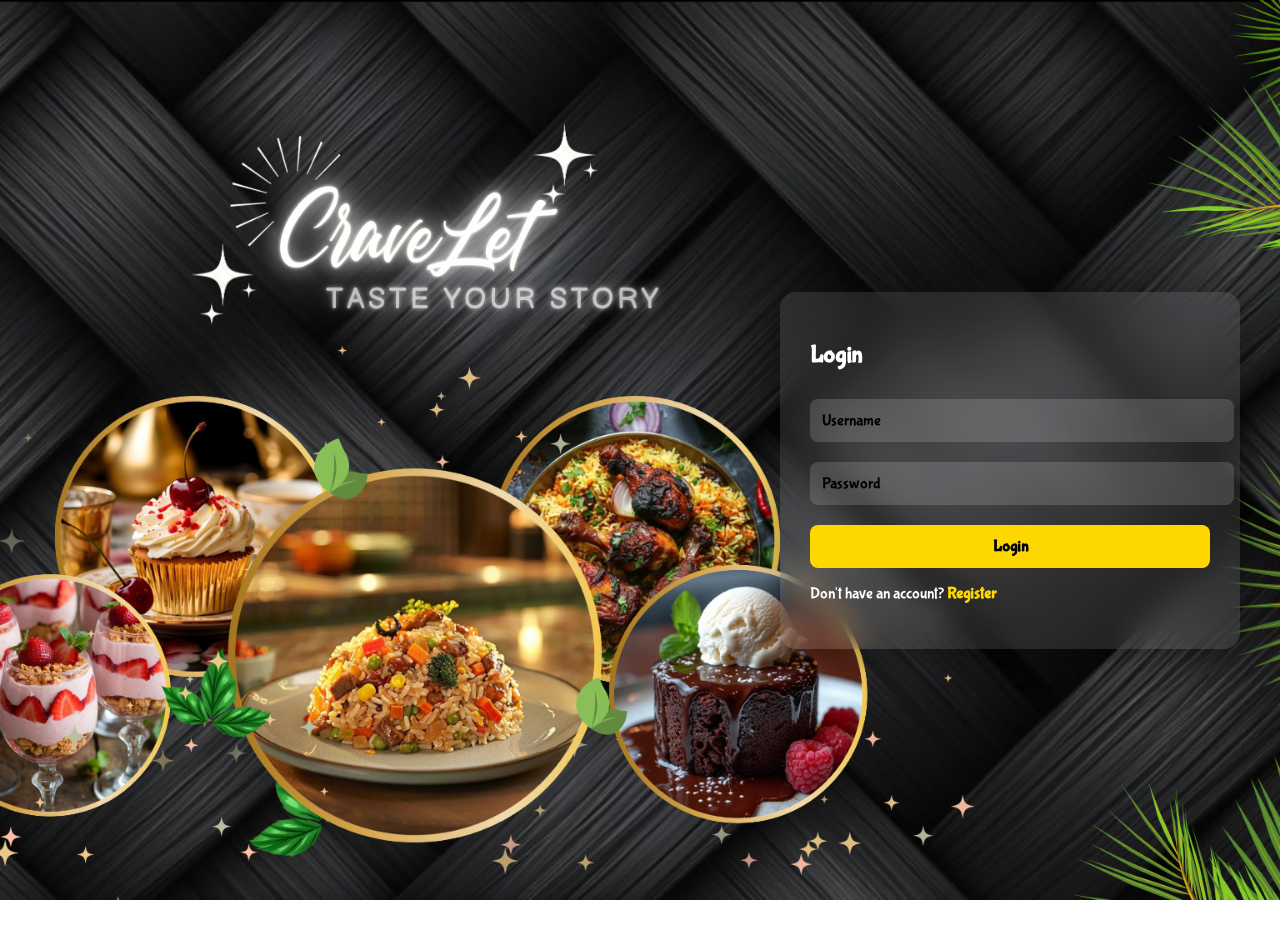
<file: index.html>
<!DOCTYPE html>
<html lang="en">
<head>
  <meta charset="UTF-8" />
  <meta name="viewport" content="width=device-width, initial-scale=1.0"/>
  <title>Recipe Collection</title>
  <!-- Bubblegum Sans font -->
  <link href="https://fonts.googleapis.com/css2?family=Bubblegum+Sans&display=swap" rel="stylesheet" />
  <link rel="stylesheet" href="styles.css" />
  <style>
    /* Make sure Bubblegum Sans applies to body and headings */
    body, h1, h2, h3, p, input, textarea, button {
      font-family: 'Bubblegum Sans', cursive;
    }
    /* Website name style */
    #site-name {
      text-align: center;
      margin: 40px 0 20px 0;
      font-size: 3rem;
      color: rgb(226, 204, 5);
      text-shadow: 2px 2px 6px rgba(0,0,0,0.7);
    }
  </style>
</head>
<body class="landing-page">
  <div id="main-wrapper">

    <!-- Website Name -->
    <header>
      
    </header>

    <div id="login-container">
      <h2>Login</h2>
      <input type="text" id="username" placeholder="Username" />
      <input type="password" id="password" placeholder="Password" />
      <button onclick="login()">Login</button>
      <p>Don't have an account? <a href="#" onclick="showRegister()">Register</a></p>
    </div>

    <div id="register-container" style="display:none;">
      <h2>Register</h2>
      <input type="text" id="new-username" placeholder="Username" />
      <input type="password" id="new-password" placeholder="Password" />
      <button onclick="register()">Register</button>
    </div>

    <div id="recipe-container" style="display:none;">
      <h1>Personal Recipe Collection</h1>
      <button onclick="logout()">Logout</button>
      <div>
        <input type="text" id="recipe-name" placeholder="Recipe Name" />
        <textarea id="recipe-details" placeholder="Recipe Details"></textarea>
        <button onclick="addRecipe()">Add Recipe</button>
      </div>
      <div id="recipe-list"></div>
    </div>
  </div>

  <script src="script.js"></script>
</body>
</html>
</file>
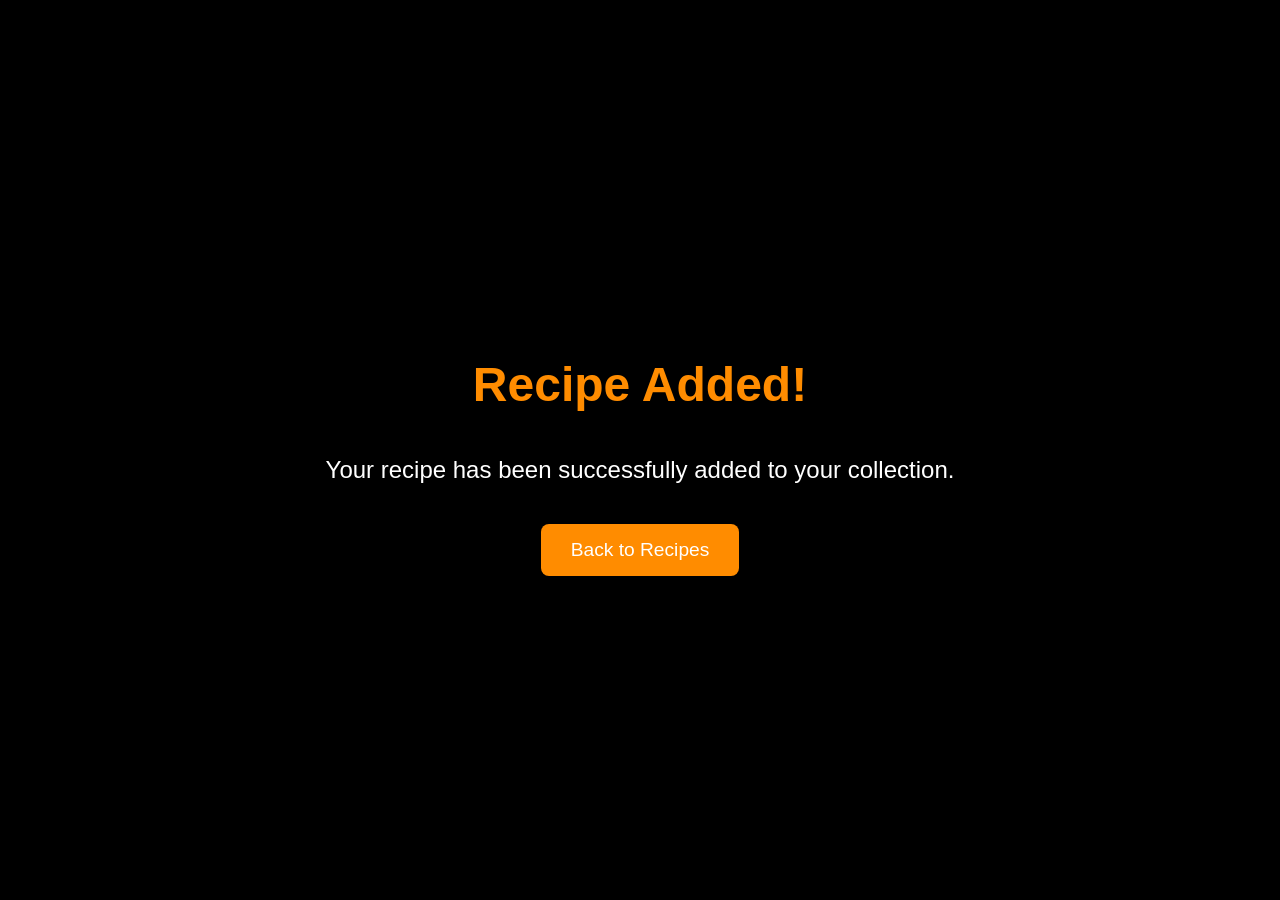
<file: confirmation.html>
<!DOCTYPE html>
<html lang="en">
<head>
    <meta charset="UTF-8">
    <meta name="viewport" content="width=device-width, initial-scale=1.0">
    <title>Recipe Added</title>
    <link rel="stylesheet" href="https://cdnjs.cloudflare.com/ajax/libs/font-awesome/6.7.2/css/all.min.css" />
    <style>
        body {
            background-color: black;
            color: white;
            font-family: sans-serif;
            display: flex;
            flex-direction: column;
            align-items: center;
            justify-content: center;
            height: 100vh;
            text-align: center;
            margin: 0;
            overflow: hidden;
        }
        h1 {
            font-size: 3rem;
            margin-bottom: 20px;
            color: rgb(255, 140, 0);
            animation: fadeIn 1s ease-in-out;
        }
        p {
            font-size: 1.5rem;
            margin-bottom: 40px;
            animation: fadeIn 1.5s ease-in-out;
        }
        button {
            background-color: rgb(255, 140, 0);
            border: none;
            color: white;
            padding: 15px 30px;
            border-radius: 8px;
            cursor: pointer;
            font-size: 1.2rem;
            transition: all 0.3s ease;
            animation: fadeIn 2s ease-in-out;
        }
        button:hover {
            background-color: white;
            color: rgb(255, 140, 0);
            box-shadow: 0 0 20px 5px rgb(255, 140, 0);
        }

        @keyframes fadeIn {
            from { opacity: 0; transform: scale(0.8); }
            to { opacity: 1; transform: scale(1); }
        }
    </style>
</head>
<body>
    <h1>Recipe Added!</h1>
    <p>Your recipe has been successfully added to your collection.</p>
    <button onclick="window.location.href='recipes.html'">Back to Recipes</button>
</body>
</html>
</file>
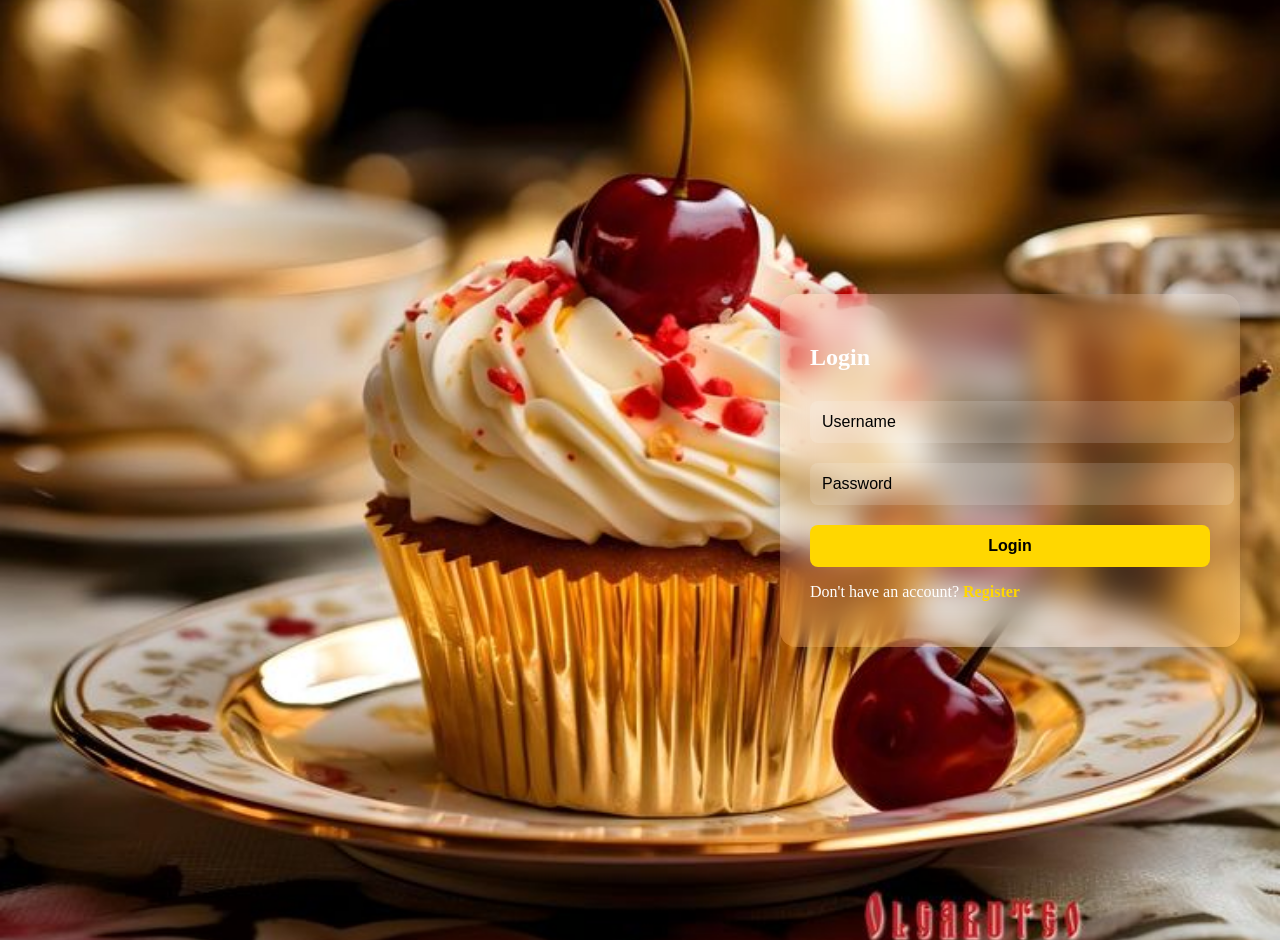
<file: login.html>
<!DOCTYPE html>
<html lang="en">
<head>
  <meta charset="UTF-8" />
  <meta name="viewport" content="width=device-width, initial-scale=1.0"/>
  <title>Recipe Collection — Login</title>
  <!-- Bubblegum Sans font -->
  <link href="https://fonts.googleapis.com/css2?family=Bubblegum+Sans&display=swap" rel="stylesheet" />
  <link rel="stylesheet" href="styles.css" />
</head>
<body class="login-page">
  <!-- now uses the login-page background override in your CSS -->
  <header id="site-name"></header>

  <div id="main-wrapper">
    <div id="login-container">
      <h2>Login</h2>
      <input type="text" id="username" placeholder="Username" />
      <input type="password" id="password" placeholder="Password" />
      <button onclick="login()">Login</button>
      <p>Don't have an account? <a href="#" onclick="showRegister()">Register</a></p>
    </div>

    <div id="register-container" style="display:none;">
      <h2>Register</h2>
      <input type="text" id="new-username" placeholder="Username" />
      <input type="password" id="new-password" placeholder="Password" />
      <button onclick="register()">Register</button>
    </div>
  </div>

  <script src="script.js"></script>
</body>
</html>
</file>
<file: styles.css>
/* Custom Fonts */
@font-face {
  font-family: 'TheMoment';
  src: url('fonts/TheMoment.ttf') format('truetype');
  font-weight: normal;
  font-style: normal;
}

/* Global Body Styling */
/* Global body styles, apply everywhere */
body {
  margin: 0;
  padding: 0;
  color: white;
  height: 100vh;
}

/* Landing-page background ONLY when <body class="landing-page"> */
body.landing-page {
  background: url('Elegant Cinematic Wedding Thumbnail HD 169 (3).png')
    no-repeat center center/cover;
}


/* Login page background */
body.login-page {
  background: url('9b1a8f831660d3bbc57e2a278b097175.jpg') no-repeat center center/cover;
}

/* Recipes dashboard background */
body.recipe-page {
 background: url('idk.jpeg') no-repeat center center/cover;
}

/* Layout Wrapper */
#main-wrapper {
  display: flex;
  justify-content: flex-end;
  align-items: center;
  min-height: 100vh;
  padding: 20px;
  gap: 40px;
  flex-wrap: wrap;
  max-width: 1200px;
  margin: 0 auto;
}

/* Shared Glass-Effect Panels */
#login-container, #register-container, #recipe-container {
  background: rgba(255, 255, 255, 0.1);
  backdrop-filter: blur(15px);
  -webkit-backdrop-filter: blur(15px);
  border-radius: 16px;
  box-shadow: 0 8px 32px rgba(0, 0, 0, 0.3);
  padding: 30px;
  width: 100%;
  max-width: 400px;
  animation: fadeIn 1s ease-in-out;
}

h1, h2 {
  font-weight: 600;
  margin-bottom: 20px;
}

input, textarea {
  width: 100%;
  padding: 12px;
  margin: 10px 0;
  border: none;
  border-radius: 8px;
  background: rgba(255, 255, 255, 0.15);
  color: rgb(0, 0, 0);
  font-size: 16px;
  resize: none;
}

input::placeholder,
textarea::placeholder {
  color: #000000;
}

input:focus,
textarea:focus {
  outline: none;
  background: rgba(255, 255, 255, 0.25);
  box-shadow: 0 0 10px rgba(255, 255, 255, 0.4);
}

button {
  width: 100%;
  padding: 12px;
  margin-top: 10px;
  background: #FFD700;
  color: black;
  font-size: 16px;
  border: none;
  border-radius: 8px;
  cursor: pointer;
  font-weight: bold;
  transition: background 0.3s ease;
}

button:hover {
  background: #b36609;
}

p a {
  color: #FFD700;
  font-weight: bold;
  text-decoration: none;
}

p a:hover {
  text-decoration: underline;
}

.recipe {
  margin: 20px 0;
  background: rgba(255, 255, 255, 0.15);
  padding: 15px;
  border-radius: 10px;
}

/* Animation */
@keyframes fadeIn {
  from {
    opacity: 0;
    transform: translateY(-20px);
  }
  to {
    opacity: 1;
    transform: translateY(0);
  }
}

/* Login Container Hover Effect */
#login-container {
  animation: fadeIn 0.5s ease-out forwards;
  transition: transform 0.3s ease;
  cursor: pointer;
  will-change: transform;
}

#login-container:hover {
  transform: translateY(-10px);
  box-shadow: 0 10px 20px rgba(0,0,0,0.4);
}
</file>
